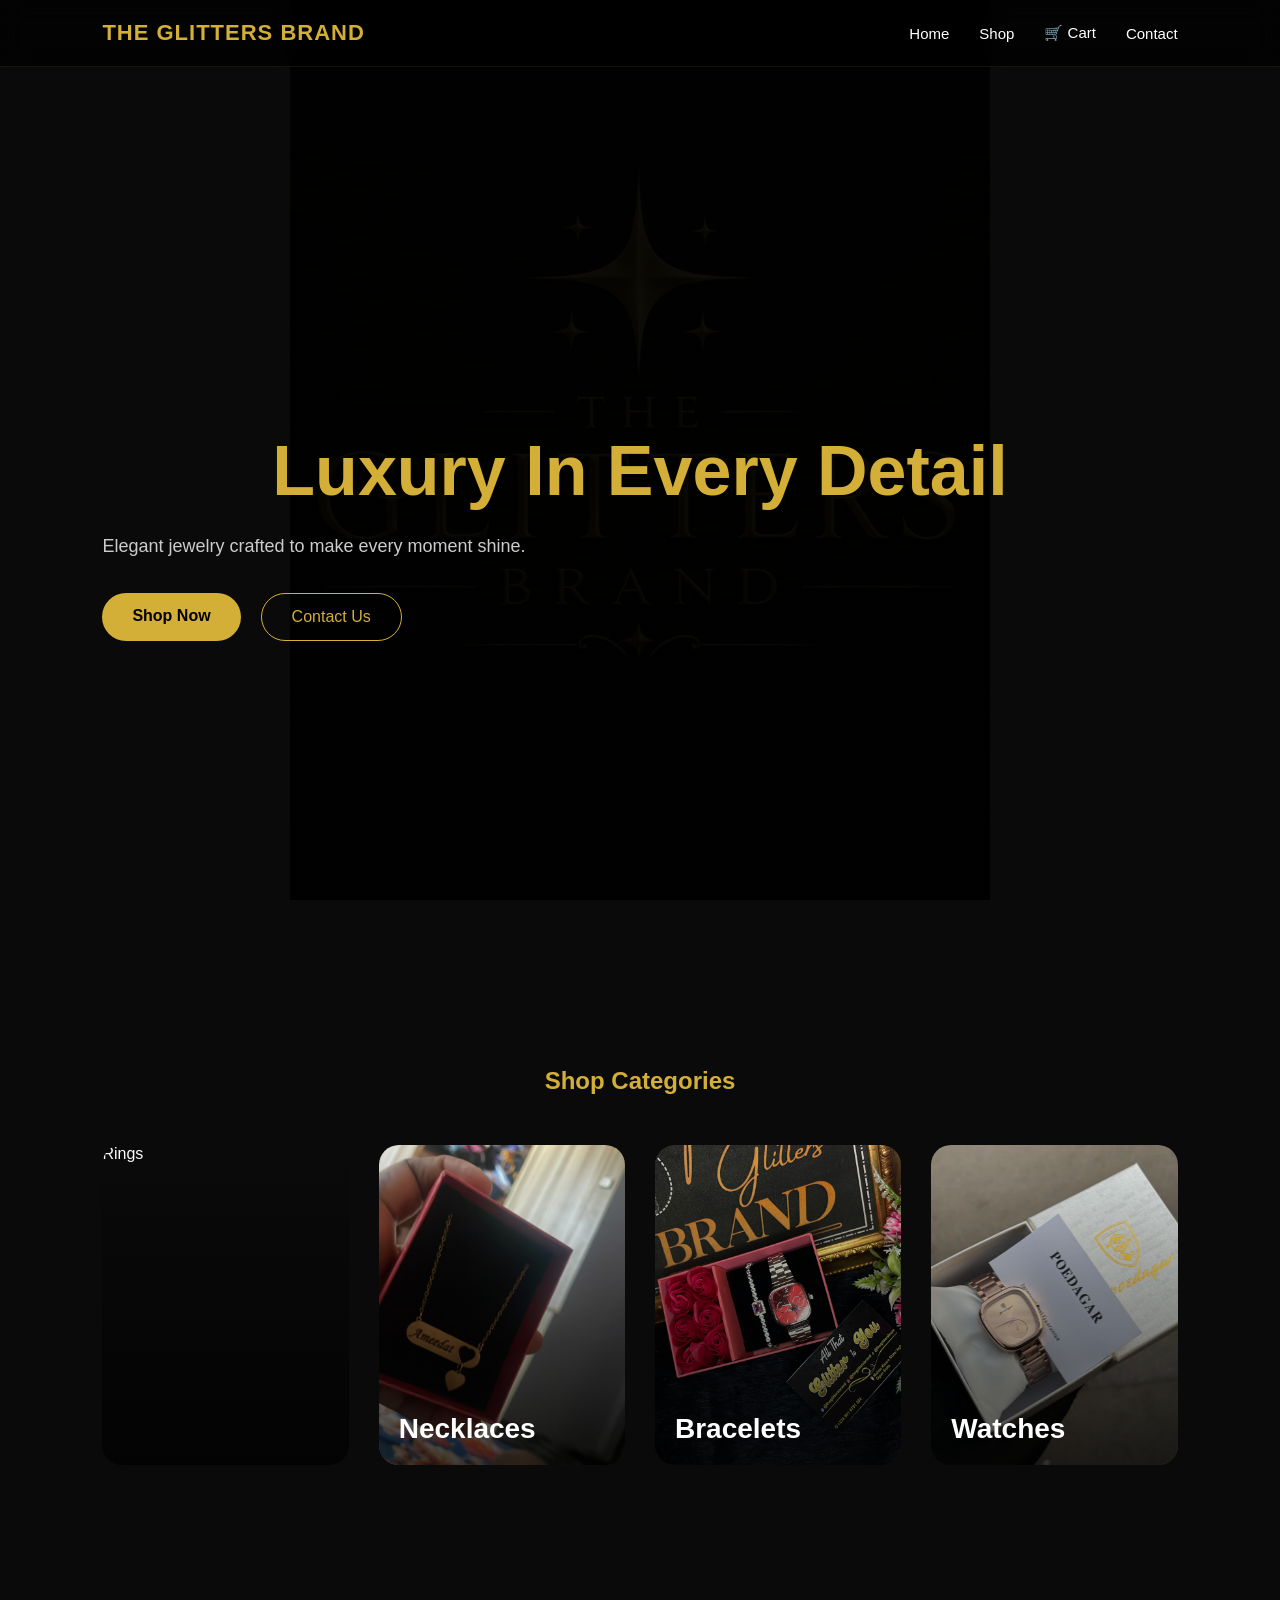
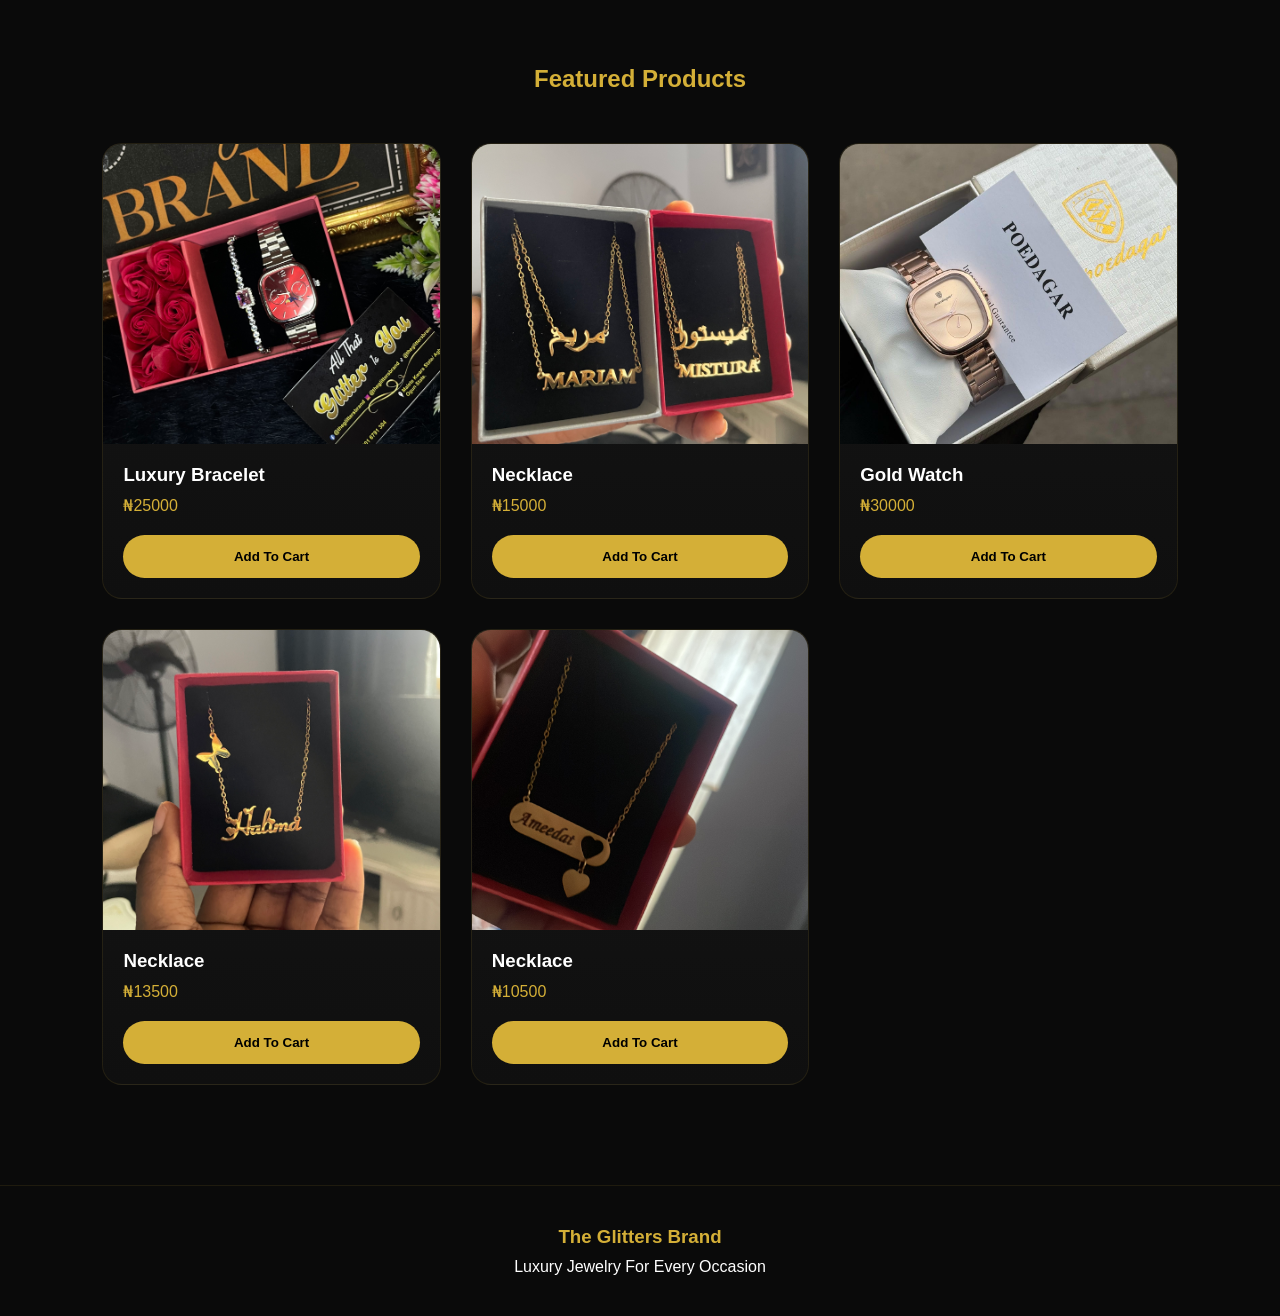
<file: index.html>
<!doctype html>
<html lang="en">
  <head>
    <meta charset="UTF-8" />
    <meta name="viewport" content="width=device-width, initial-scale=1.0" />
    <title>The Glitters Brand</title>
    <link rel="stylesheet" href="css/style.css" />
  </head>
  <body>
    <header class="navbar">
      <div class="logo">
        <a href="index.html"> THE GLITTERS BRAND </a>
      </div>

      <!-- MENU BUTTON -->

      <div class="menu-btn" id="menu-btn">☰</div>

      <!-- BLUR OVERLAY -->

      <div class="overlay" id="overlay"></div>

      <!-- MOBILE MENU -->

      <nav class="nav-menu" id="nav-menu">
        <div class="close-btn" id="close-btn">✕</div>

        <a href="index.html">Home</a>

        <a href="shop.html">Shop</a>

        <a href="cart.html" class="cart-link">
          🛒 Cart

          <span id="cart-count"> 0 </span>
        </a>

        <a href="contact.html">Contact</a>
      </nav>
    </header>
    <section class="hero">
      <div class="hero-text">
        <h1>Luxury In Every Detail</h1>
        <p>Elegant jewelry crafted to make every moment shine.</p>

        <div class="hero-buttons">
          <a href="shop.html" class="primary-btn">Shop Now</a>
          <a href="contact.html" class="secondary-btn">Contact Us</a>
        </div>
      </div>
    </section>

    <section class="categories">
      <h2>Shop Categories</h2>

      <div class="category-grid">
        <div class="category-card">
          <div class="image-placeholder">Rings</div>
        </div>

        <div class="category-card">
          <img
            src="images/product/necklaceengraved.jpeg"
            alt="Necklaces"
            class="category-image"
          />

          <h3>Necklaces</h3>
        </div>

        <div class="category-card">
          <img
            src="images/product/bracletcombo.jpeg"
            alt="Bracelets"
            class="category-image"
          />

          <h3>Bracelets</h3>
        </div>

        <div class="category-card">
          <img
            src="images/product/poedagarwatch.jpeg"
            alt="Watches"
            class="category-image"
          />

          <h3>Watches</h3>
        </div>
      </div>
    </section>

    <section class="featured-products">
      <h2>Featured Products</h2>

      <div class="product-grid" id="featured-products"></div>
    </section>

    <footer>
      <h3>The Glitters Brand</h3>
      <p>Luxury Jewelry For Every Occasion</p>
    </footer>

    <script src="js/products.js"></script>

    <script>
      displayProducts("featured-products");
    </script>

    <script src="js/app.js"></script>
  </body>
</html>
</file>
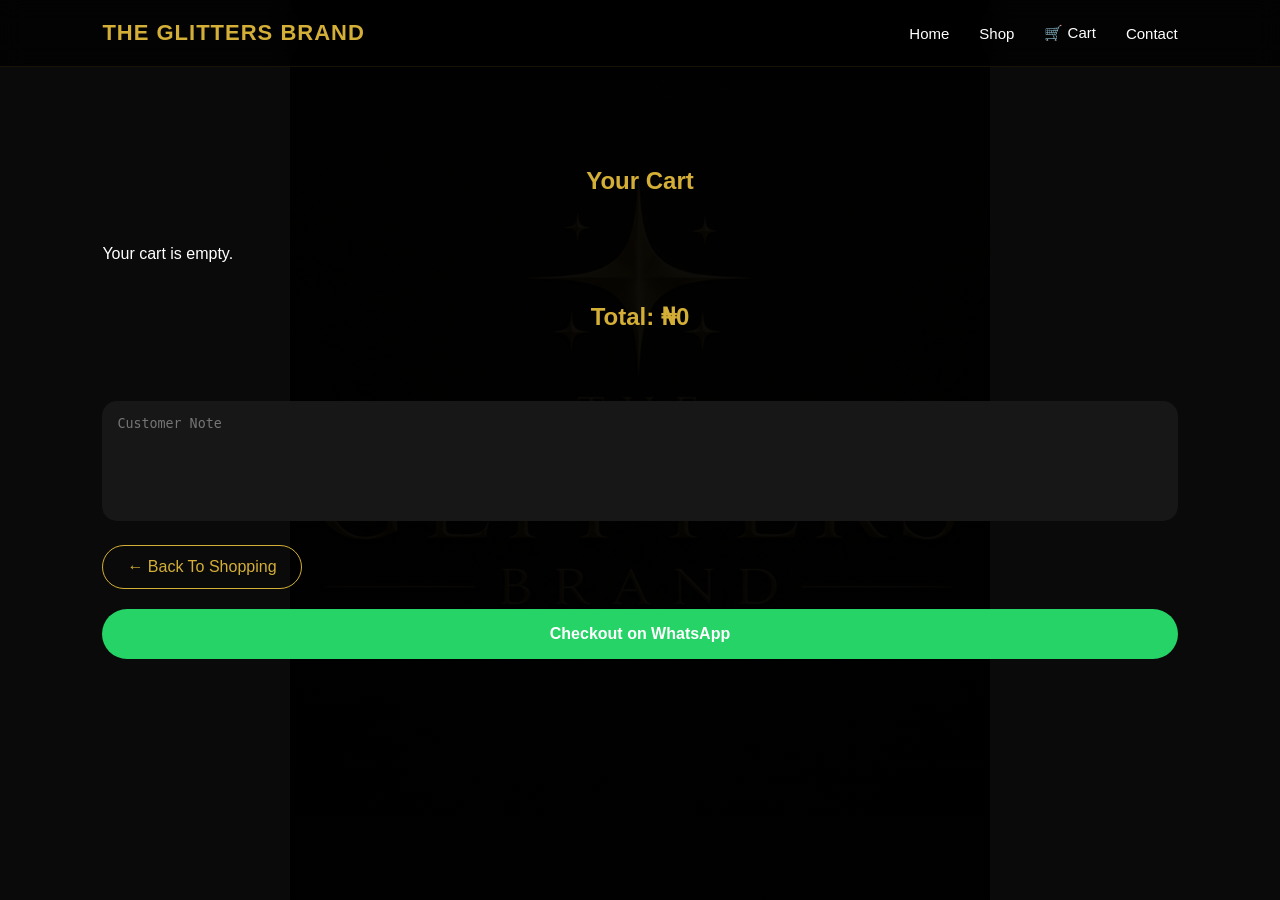
<file: cart.html>
<!doctype html>
<html lang="en">
  <head>
    <meta charset="UTF-8" />
    <meta name="viewport" content="width=device-width, initial-scale=1.0" />
    <title>Cart - The Glitters Brand</title>
    <link rel="stylesheet" href="css/style.css" />
  </head>
  <body>
    <header class="navbar">
      <div class="logo">
        <a href="index.html"> THE GLITTERS BRAND </a>
      </div>

      <!-- MENU BUTTON -->

      <div class="menu-btn" id="menu-btn">☰</div>

      <!-- BLUR OVERLAY -->

      <div class="overlay" id="overlay"></div>

      <!-- MOBILE MENU -->

      <nav class="nav-menu" id="nav-menu">
        <div class="close-btn" id="close-btn">✕</div>

        <a href="index.html">Home</a>

        <a href="shop.html">Shop</a>

        <a href="cart.html" class="cart-link">
          🛒 Cart

          <span id="cart-count"> 0 </span>
        </a>

        <a href="contact.html">Contact</a>
      </nav>
    </header>
    <section class="cart-page">
      <h1>Your Cart</h1>

      <div id="cart-items"></div>

      <div class="cart-summary">
        <h2>Total: ₦<span id="cart-total">0</span></h2>

        <textarea id="customer-note" placeholder="Customer Note"></textarea>
        <a href="shop.html" class="back-shopping"> ← Back To Shopping </a>
        <button id="checkout-btn">Checkout on WhatsApp</button>
      </div>
    </section>

    <script src="js/products.js"></script>
    <script src="js/cart.js"></script>
  </body>
</html>
</file>
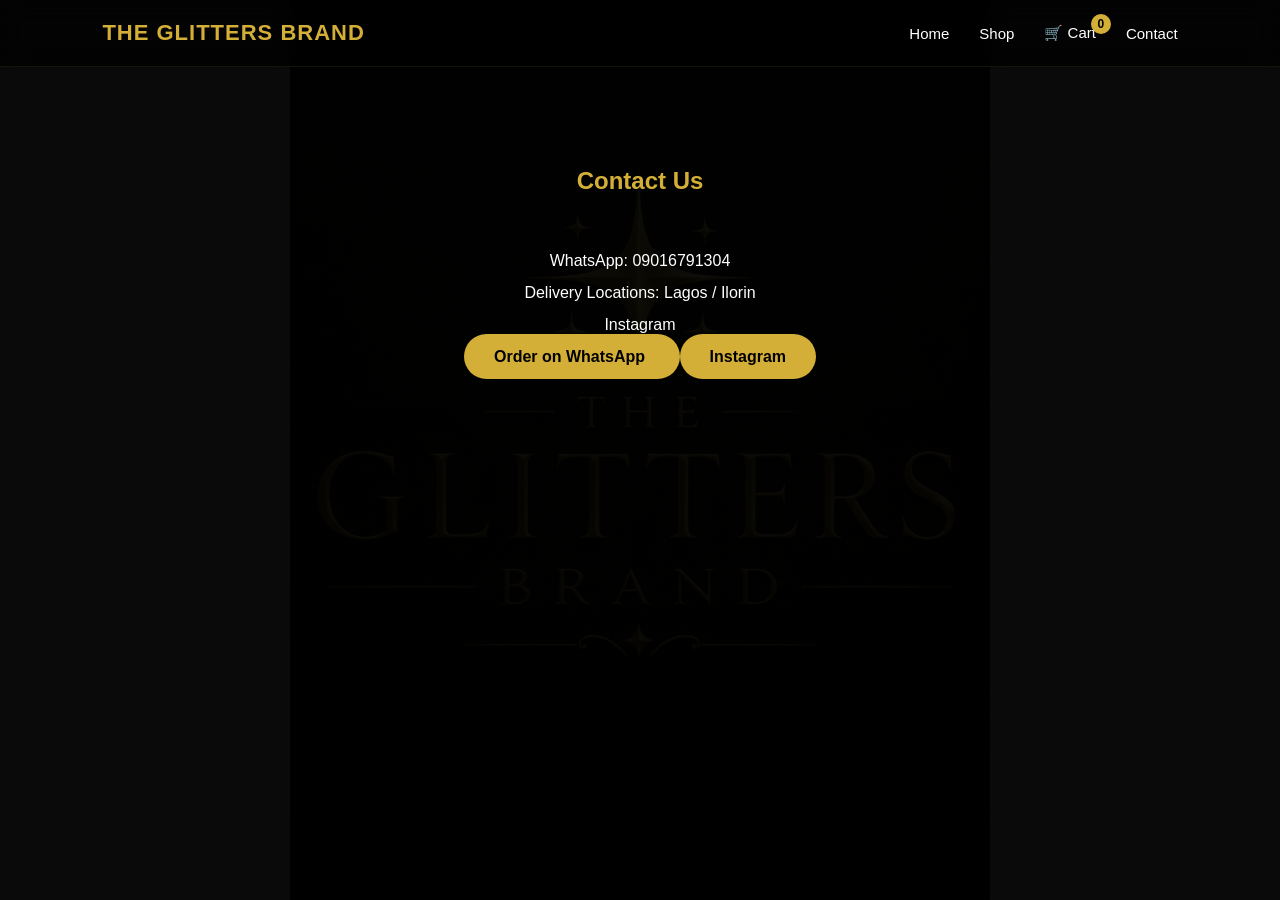
<file: contact.html>
<!doctype html>
<html lang="en">
  <head>
    <meta charset="UTF-8" />
    <meta name="viewport" content="width=device-width, initial-scale=1.0" />
    <title>Contact - The Glitters Brand</title>
    <link rel="stylesheet" href="css/style.css" />
  </head>
  <body>
    <header class="navbar">
      <div class="logo">
        <a href="index.html"> THE GLITTERS BRAND </a>
      </div>

      <!-- MENU BUTTON -->

      <div class="menu-btn" id="menu-btn">☰</div>

      <!-- BLUR OVERLAY -->

      <div class="overlay" id="overlay"></div>

      <!-- MOBILE MENU -->

      <nav class="nav-menu" id="nav-menu">
        <div class="close-btn" id="close-btn">✕</div>

        <a href="index.html">Home</a>

        <a href="shop.html">Shop</a>

        <a href="cart.html" class="cart-link">
          🛒 Cart

          <span id="cart-count"> 0 </span>
        </a>

        <a href="contact.html">Contact</a>
      </nav>
    </header>

    <section class="contact-page">
      <h1>Contact Us</h1>

      <div class="contact-box">
        <p>WhatsApp: 09016791304</p>
        <p>Delivery Locations: Lagos / Ilorin</p>
        <p>Instagram </p>
        <a
          href="https://wa.me/2349016791304"
          class="primary-btn"
          target="_blank"
        >
          Order on WhatsApp
        </a>
        <a href="https://www.instagram.com/theglittersbrand?igsh=bml6aW4zMjc3Mjdx" class="primary-btn" target="_blank"> Instagram </a>
      </div>
    </section>
  </body>
</html>
</file>
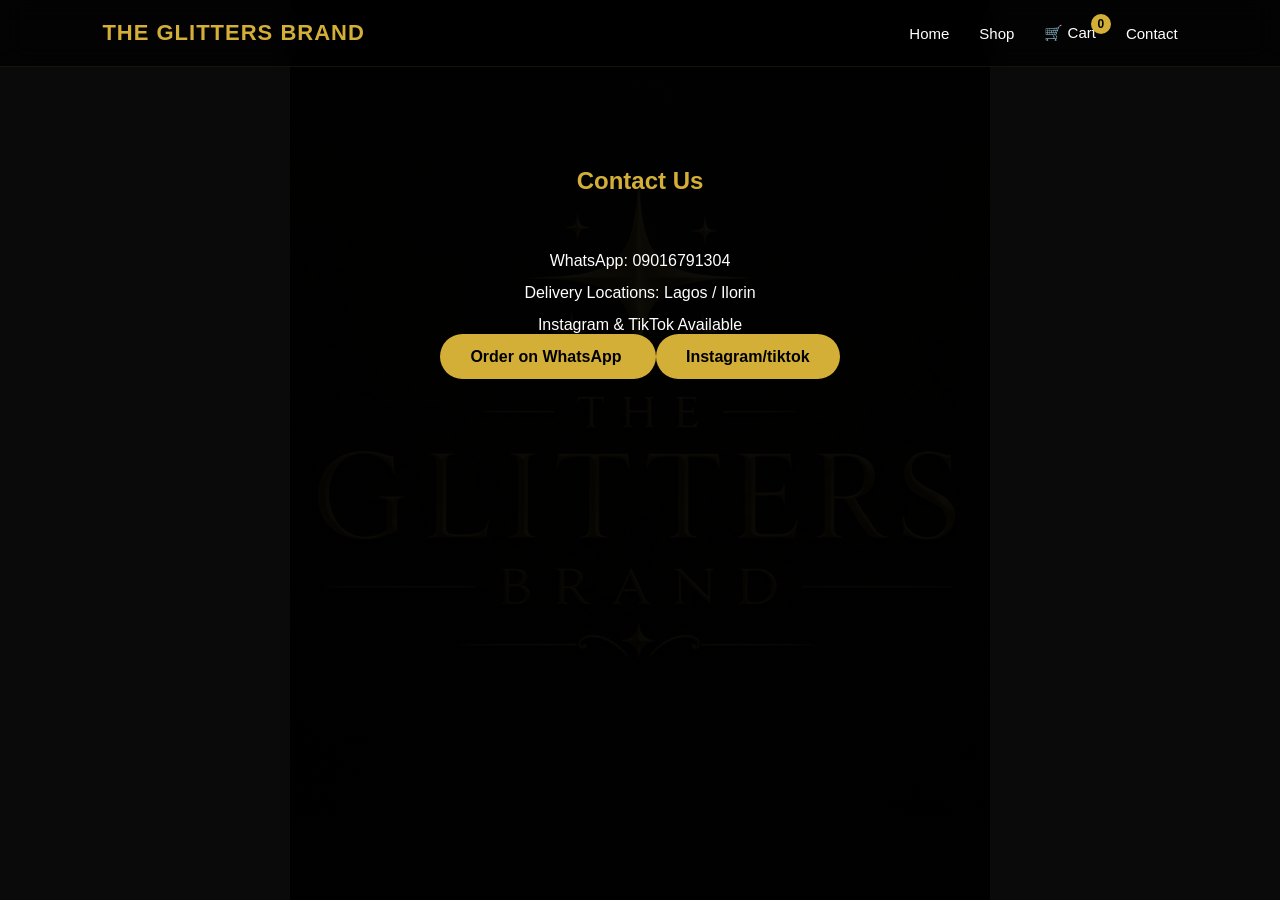
<file: glitters-brand-project/contact.html>
<!doctype html>
<html lang="en">
  <head>
    <meta charset="UTF-8" />
    <meta name="viewport" content="width=device-width, initial-scale=1.0" />
    <title>Contact - The Glitters Brand</title>
    <link rel="stylesheet" href="css/style.css" />
  </head>
  <body>
    <header class="navbar">
      <div class="logo">
        <a href="index.html"> THE GLITTERS BRAND </a>
      </div>

      <!-- MENU BUTTON -->

      <div class="menu-btn" id="menu-btn">☰</div>

      <!-- BLUR OVERLAY -->

      <div class="overlay" id="overlay"></div>

      <!-- MOBILE MENU -->

      <nav class="nav-menu" id="nav-menu">
        <div class="close-btn" id="close-btn">✕</div>

        <a href="index.html">Home</a>

        <a href="shop.html">Shop</a>

        <a href="cart.html" class="cart-link">
          🛒 Cart

          <span id="cart-count"> 0 </span>
        </a>

        <a href="contact.html">Contact</a>
      </nav>
    </header>

    <section class="contact-page">
      <h1>Contact Us</h1>

      <div class="contact-box">
        <p>WhatsApp: 09016791304</p>
        <p>Delivery Locations: Lagos / Ilorin</p>
        <p>Instagram & TikTok Available</p>
        <a
          href="https://wa.me/2349016791304"
          class="primary-btn"
          target="_blank"
        >
          Order on WhatsApp
        </a>
        <a href="" class="primary-btn" target="_blank"> Instagram/tiktok </a>
      </div>
    </section>
  </body>
</html>
</file>
<file: css/style.css>
* {
  margin: 0;
  padding: 0;
  box-sizing: border-box;
}

html {
  scroll-behavior: smooth;
}

body {
  background-color: #0a0a0a;

  background-image:
    linear-gradient(rgba(0, 0, 0, 0.94), rgba(0, 0, 0, 0.96)),
    url("../images/bglogo.jpg");

  background-size: 700px;

  background-position: center;

  background-repeat: no-repeat;

  background-attachment: fixed;

  color: white;

  font-family: Arial, sans-serif;

  overflow-x: hidden;
}

/* =========================
   NAVBAR
========================= */

.navbar {
  width: 100%;

  padding: 20px 8%;

  display: flex;

  justify-content: space-between;

  align-items: center;

  position: sticky;

  top: 0;

  background: rgba(0, 0, 0, 0.7);

  backdrop-filter: blur(12px);

  border-bottom: 1px solid rgba(212, 175, 55, 0.1);

  z-index: 1000;
}

.logo a {
  color: #d4af37;

  text-decoration: none;

  font-size: 22px;

  font-weight: bold;

  letter-spacing: 1px;
}

.nav-menu {
  display: flex;

  gap: 30px;

  align-items: center;
}

.nav-menu a {
  color: white;

  text-decoration: none;

  transition: 0.3s;

  font-size: 15px;
}

.nav-menu a:hover {
  color: #d4af37;
}

.menu-btn {
  display: none;

  font-size: 30px;

  color: #d4af37;

  cursor: pointer;

  z-index: 1001;
}

.close-btn {
  position: absolute;

  top: 20px;

  right: 20px;

  font-size: 30px;

  color: #d4af37;

  cursor: pointer;

  display: none;
}

/* =========================
   OVERLAY
========================= */

.overlay {
  position: fixed;

  top: 0;
  left: 0;

  width: 100%;
  height: 100vh;

  background: rgba(0, 0, 0, 0.5);

  backdrop-filter: blur(5px);

  opacity: 0;

  pointer-events: none;

  transition: 0.4s;

  z-index: 999;
}

.overlay.active {
  opacity: 1;

  pointer-events: auto;
}

/* =========================
   CART COUNT
========================= */

.cart-link {
  position: relative;
}

#cart-count {
  position: absolute;

  top: -10px;

  right: -15px;

  width: 20px;

  height: 20px;

  border-radius: 50%;

  background: #d4af37;

  color: black;

  font-size: 12px;

  display: flex;

  align-items: center;

  justify-content: center;

  font-weight: bold;
}

/* =========================
   HERO SECTION
========================= */

.hero {
  min-height: 100vh;

  padding: 120px 8% 80px;

  display: flex;

  align-items: center;

  justify-content: space-between;

  gap: 60px;
}

.hero-text {
  flex: 1;
}

.hero-text h1 {
  font-size: 70px;

  line-height: 1.1;

  color: #d4af37;

  margin-bottom: 20px;
}

.hero-text p {
  color: #cccccc;

  font-size: 18px;

  line-height: 1.8;

  margin-bottom: 30px;
}

.hero-buttons {
  display: flex;

  gap: 20px;
}

.primary-btn {
  background: #d4af37;

  color: black;

  padding: 14px 30px;

  border-radius: 30px;

  text-decoration: none;

  font-weight: bold;

  transition: 0.4s;
}

.primary-btn:hover {
  transform: translateY(-3px);

  box-shadow: 0 10px 20px rgba(212, 175, 55, 0.25);
}

.secondary-btn {
  border: 1px solid #d4af37;

  color: #d4af37;

  padding: 14px 30px;

  border-radius: 30px;

  text-decoration: none;

  transition: 0.4s;
}

.secondary-btn:hover {
  background: #d4af37;

  color: black;
}

/* =========================
   HERO IMAGE
========================= */

.hero-image {
  flex: 1;

  display: flex;

  justify-content: center;
}

.hero-img {
  width: 100%;

  max-width: 450px;

  height: 550px;

  object-fit: cover;

  border-radius: 20px;

  display: block;

  box-shadow: 0 10px 30px rgba(0, 0, 0, 0.4);
}

/* =========================
   SECTION TITLES
========================= */

section h1,
section h2 {
  text-align: center;

  color: #d4af37;

  margin-bottom: 50px;
}

/* =========================
   CATEGORIES
========================= */

.categories,
.featured-products,
.shop-page,
.cart-page,
.contact-page {
  padding: 100px 8%;
}

.category-grid {
  display: grid;

  grid-template-columns: repeat(auto-fit, minmax(240px, 1fr));

  gap: 30px;
}

.category-card {
  position: relative;

  overflow: hidden;

  border-radius: 20px;

  height: 320px;

  cursor: pointer;
}

.category-card::after {
  content: "";

  position: absolute;

  inset: 0;

  background: linear-gradient(transparent, rgba(0, 0, 0, 0.7));
}

.category-image {
  width: 100%;

  height: 100%;

  object-fit: cover;

  transition: 0.5s;
}

.category-card:hover .category-image {
  transform: scale(1.1);
}

.category-card h3 {
  position: absolute;

  bottom: 20px;

  left: 20px;

  color: white;

  font-size: 28px;

  z-index: 2;
}

/* =========================
   PRODUCTS
========================= */

.product-grid {
  display: grid;

  grid-template-columns: repeat(auto-fit, minmax(250px, 1fr));

  gap: 30px;
}

.product-card {
  background: linear-gradient(180deg, #161616, #0f0f0f);

  border-radius: 20px;

  overflow: hidden;

  border: 1px solid rgba(212, 175, 55, 0.1);

  transition: 0.4s;
}

.product-card:hover {
  transform: translateY(-10px);

  border-color: #d4af37;

  box-shadow: 0 10px 30px rgba(212, 175, 55, 0.15);
}

.product-image {
  width: 100%;

  height: 300px;

  object-fit: cover;

  display: block;
}

.product-info {
  padding: 20px;
}

.product-info h3 {
  margin-bottom: 10px;
}

.price {
  color: #d4af37;

  margin-bottom: 20px;
}

.add-cart {
  width: 100%;

  padding: 14px;

  border: none;

  border-radius: 30px;

  background: #d4af37;

  color: black;

  cursor: pointer;

  font-weight: bold;

  transition: 0.3s;
}

.add-cart:hover {
  opacity: 0.85;
}

/* =========================
   CART PAGE
========================= */

.cart-card {
  display: flex;

  gap: 20px;

  background: #171717;

  padding: 20px;

  border-radius: 20px;

  margin-bottom: 20px;
}

.cart-image {
  width: 120px;

  height: 120px;

  object-fit: cover;

  border-radius: 15px;
}

.cart-info {
  flex: 1;
}

.quantity-controls {
  display: flex;

  align-items: center;

  gap: 15px;

  margin: 15px 0;
}

.quantity-controls button {
  width: 35px;

  height: 35px;

  border: none;

  border-radius: 50%;

  background: #d4af37;

  color: black;

  cursor: pointer;

  font-weight: bold;
}

.remove-btn {
  background: red;

  color: white;

  border: none;

  padding: 10px 20px;

  border-radius: 20px;

  cursor: pointer;
}

.cart-summary {
  margin-top: 40px;
}

textarea {
  width: 100%;

  height: 120px;

  margin: 20px 0;

  padding: 15px;

  border: none;

  border-radius: 15px;

  background: #171717;

  color: white;

  resize: none;
}

#checkout-btn {
  width: 100%;

  padding: 16px;

  border: none;

  border-radius: 30px;

  background: #25d366;

  color: white;

  font-size: 16px;

  cursor: pointer;

  font-weight: bold;
}

.back-shopping {
  display: inline-block;

  margin-bottom: 20px;

  color: #d4af37;

  text-decoration: none;

  border: 1px solid #d4af37;

  padding: 12px 24px;

  border-radius: 30px;

  transition: 0.3s;
}

.back-shopping:hover {
  background: #d4af37;

  color: black;
}

/* =========================
   CONTACT PAGE
========================= */

.contact-box {
  text-align: center;

  line-height: 2;
}

/* =========================
   FOOTER
========================= */

footer {
  padding: 40px 8%;

  text-align: center;

  border-top: 1px solid rgba(212, 175, 55, 0.1);
}

footer h3 {
  color: #d4af37;

  margin-bottom: 10px;
}

/* =========================
   MOBILE
========================= */

@media (max-width: 768px) {
  .hero {
    flex-direction: column;

    text-align: center;
  }

  .hero-text h1 {
    font-size: 50px;
  }

  .hero-buttons {
    justify-content: center;

    flex-wrap: wrap;
  }

  .hero-img {
    max-width: 100%;

    height: 450px;
  }

  .menu-btn {
    display: block;
  }

  .close-btn {
    display: block;
  }

  .nav-menu {
    position: fixed;

    top: 0;

    right: -100%;

    width: 75%;

    height: 100vh;

    background: #0f0f0f;

    flex-direction: column;

    justify-content: center;

    align-items: center;

    transition: 0.4s;

    z-index: 1000;
  }

  .nav-menu.active {
    right: 0;
  }

  .cart-card {
    flex-direction: column;
  }

  .cart-image {
    width: 100%;

    height: 250px;
  }
}
</file>
<file: glitters-brand-project/css/style.css>
* {
  margin: 0;
  padding: 0;
  box-sizing: border-box;
}

html {
  scroll-behavior: smooth;
}

body {
  background-color: #0a0a0a;

  background-image:
    linear-gradient(rgba(0, 0, 0, 0.94), rgba(0, 0, 0, 0.96)),
    url("../images/bglogo.jpg");

  background-size: 700px;

  background-position: center;

  background-repeat: no-repeat;

  background-attachment: fixed;

  color: white;

  font-family: Arial, sans-serif;

  overflow-x: hidden;
}

/* =========================
   NAVBAR
========================= */

.navbar {
  width: 100%;

  padding: 20px 8%;

  display: flex;

  justify-content: space-between;

  align-items: center;

  position: sticky;

  top: 0;

  background: rgba(0, 0, 0, 0.7);

  backdrop-filter: blur(12px);

  border-bottom: 1px solid rgba(212, 175, 55, 0.1);

  z-index: 1000;
}

.logo a {
  color: #d4af37;

  text-decoration: none;

  font-size: 22px;

  font-weight: bold;

  letter-spacing: 1px;
}

.nav-menu {
  display: flex;

  gap: 30px;

  align-items: center;
}

.nav-menu a {
  color: white;

  text-decoration: none;

  transition: 0.3s;

  font-size: 15px;
}

.nav-menu a:hover {
  color: #d4af37;
}

.menu-btn {
  display: none;

  font-size: 30px;

  color: #d4af37;

  cursor: pointer;

  z-index: 1001;
}

.close-btn {
  position: absolute;

  top: 20px;

  right: 20px;

  font-size: 30px;

  color: #d4af37;

  cursor: pointer;

  display: none;
}

/* =========================
   OVERLAY
========================= */

.overlay {
  position: fixed;

  top: 0;
  left: 0;

  width: 100%;
  height: 100vh;

  background: rgba(0, 0, 0, 0.5);

  backdrop-filter: blur(5px);

  opacity: 0;

  pointer-events: none;

  transition: 0.4s;

  z-index: 999;
}

.overlay.active {
  opacity: 1;

  pointer-events: auto;
}

/* =========================
   CART COUNT
========================= */

.cart-link {
  position: relative;
}

#cart-count {
  position: absolute;

  top: -10px;

  right: -15px;

  width: 20px;

  height: 20px;

  border-radius: 50%;

  background: #d4af37;

  color: black;

  font-size: 12px;

  display: flex;

  align-items: center;

  justify-content: center;

  font-weight: bold;
}

/* =========================
   HERO SECTION
========================= */

.hero {
  min-height: 100vh;

  padding: 120px 8% 80px;

  display: flex;

  align-items: center;

  justify-content: space-between;

  gap: 60px;
}

.hero-text {
  flex: 1;
}

.hero-text h1 {
  font-size: 70px;

  line-height: 1.1;

  color: #d4af37;

  margin-bottom: 20px;
}

.hero-text p {
  color: #cccccc;

  font-size: 18px;

  line-height: 1.8;

  margin-bottom: 30px;
}

.hero-buttons {
  display: flex;

  gap: 20px;
}

.primary-btn {
  background: #d4af37;

  color: black;

  padding: 14px 30px;

  border-radius: 30px;

  text-decoration: none;

  font-weight: bold;

  transition: 0.4s;
}

.primary-btn:hover {
  transform: translateY(-3px);

  box-shadow: 0 10px 20px rgba(212, 175, 55, 0.25);
}

.secondary-btn {
  border: 1px solid #d4af37;

  color: #d4af37;

  padding: 14px 30px;

  border-radius: 30px;

  text-decoration: none;

  transition: 0.4s;
}

.secondary-btn:hover {
  background: #d4af37;

  color: black;
}

/* =========================
   HERO IMAGE
========================= */

.hero-image {
  flex: 1;

  display: flex;

  justify-content: center;
}

.hero-img {
  width: 100%;

  max-width: 450px;

  height: 550px;

  object-fit: cover;

  border-radius: 20px;

  display: block;

  box-shadow: 0 10px 30px rgba(0, 0, 0, 0.4);
}

/* =========================
   SECTION TITLES
========================= */

section h1,
section h2 {
  text-align: center;

  color: #d4af37;

  margin-bottom: 50px;
}

/* =========================
   CATEGORIES
========================= */

.categories,
.featured-products,
.shop-page,
.cart-page,
.contact-page {
  padding: 100px 8%;
}

.category-grid {
  display: grid;

  grid-template-columns: repeat(auto-fit, minmax(240px, 1fr));

  gap: 30px;
}

.category-card {
  position: relative;

  overflow: hidden;

  border-radius: 20px;

  height: 320px;

  cursor: pointer;
}

.category-card::after {
  content: "";

  position: absolute;

  inset: 0;

  background: linear-gradient(transparent, rgba(0, 0, 0, 0.7));
}

.category-image {
  width: 100%;

  height: 100%;

  object-fit: cover;

  transition: 0.5s;
}

.category-card:hover .category-image {
  transform: scale(1.1);
}

.category-card h3 {
  position: absolute;

  bottom: 20px;

  left: 20px;

  color: white;

  font-size: 28px;

  z-index: 2;
}

/* =========================
   PRODUCTS
========================= */

.product-grid {
  display: grid;

  grid-template-columns: repeat(auto-fit, minmax(250px, 1fr));

  gap: 30px;
}

.product-card {
  background: linear-gradient(180deg, #161616, #0f0f0f);

  border-radius: 20px;

  overflow: hidden;

  border: 1px solid rgba(212, 175, 55, 0.1);

  transition: 0.4s;
}

.product-card:hover {
  transform: translateY(-10px);

  border-color: #d4af37;

  box-shadow: 0 10px 30px rgba(212, 175, 55, 0.15);
}

.product-image {
  width: 100%;

  height: 300px;

  object-fit: cover;

  display: block;
}

.product-info {
  padding: 20px;
}

.product-info h3 {
  margin-bottom: 10px;
}

.price {
  color: #d4af37;

  margin-bottom: 20px;
}

.add-cart {
  width: 100%;

  padding: 14px;

  border: none;

  border-radius: 30px;

  background: #d4af37;

  color: black;

  cursor: pointer;

  font-weight: bold;

  transition: 0.3s;
}

.add-cart:hover {
  opacity: 0.85;
}

/* =========================
   CART PAGE
========================= */

.cart-card {
  display: flex;

  gap: 20px;

  background: #171717;

  padding: 20px;

  border-radius: 20px;

  margin-bottom: 20px;
}

.cart-image {
  width: 120px;

  height: 120px;

  object-fit: cover;

  border-radius: 15px;
}

.cart-info {
  flex: 1;
}

.quantity-controls {
  display: flex;

  align-items: center;

  gap: 15px;

  margin: 15px 0;
}

.quantity-controls button {
  width: 35px;

  height: 35px;

  border: none;

  border-radius: 50%;

  background: #d4af37;

  color: black;

  cursor: pointer;

  font-weight: bold;
}

.remove-btn {
  background: red;

  color: white;

  border: none;

  padding: 10px 20px;

  border-radius: 20px;

  cursor: pointer;
}

.cart-summary {
  margin-top: 40px;
}

textarea {
  width: 100%;

  height: 120px;

  margin: 20px 0;

  padding: 15px;

  border: none;

  border-radius: 15px;

  background: #171717;

  color: white;

  resize: none;
}

#checkout-btn {
  width: 100%;

  padding: 16px;

  border: none;

  border-radius: 30px;

  background: #25d366;

  color: white;

  font-size: 16px;

  cursor: pointer;

  font-weight: bold;
}

.back-shopping {
  display: inline-block;

  margin-bottom: 20px;

  color: #d4af37;

  text-decoration: none;

  border: 1px solid #d4af37;

  padding: 12px 24px;

  border-radius: 30px;

  transition: 0.3s;
}

.back-shopping:hover {
  background: #d4af37;

  color: black;
}

/* =========================
   CONTACT PAGE
========================= */

.contact-box {
  text-align: center;

  line-height: 2;
}

/* =========================
   FOOTER
========================= */

footer {
  padding: 40px 8%;

  text-align: center;

  border-top: 1px solid rgba(212, 175, 55, 0.1);
}

footer h3 {
  color: #d4af37;

  margin-bottom: 10px;
}

/* =========================
   MOBILE
========================= */

@media (max-width: 768px) {
  .hero {
    flex-direction: column;

    text-align: center;
  }

  .hero-text h1 {
    font-size: 50px;
  }

  .hero-buttons {
    justify-content: center;

    flex-wrap: wrap;
  }

  .hero-img {
    max-width: 100%;

    height: 450px;
  }

  .menu-btn {
    display: block;
  }

  .close-btn {
    display: block;
  }

  .nav-menu {
    position: fixed;

    top: 0;

    right: -100%;

    width: 75%;

    height: 100vh;

    background: #0f0f0f;

    flex-direction: column;

    justify-content: center;

    align-items: center;

    transition: 0.4s;

    z-index: 1000;
  }

  .nav-menu.active {
    right: 0;
  }

  .cart-card {
    flex-direction: column;
  }

  .cart-image {
    width: 100%;

    height: 250px;
  }
}
</file>
